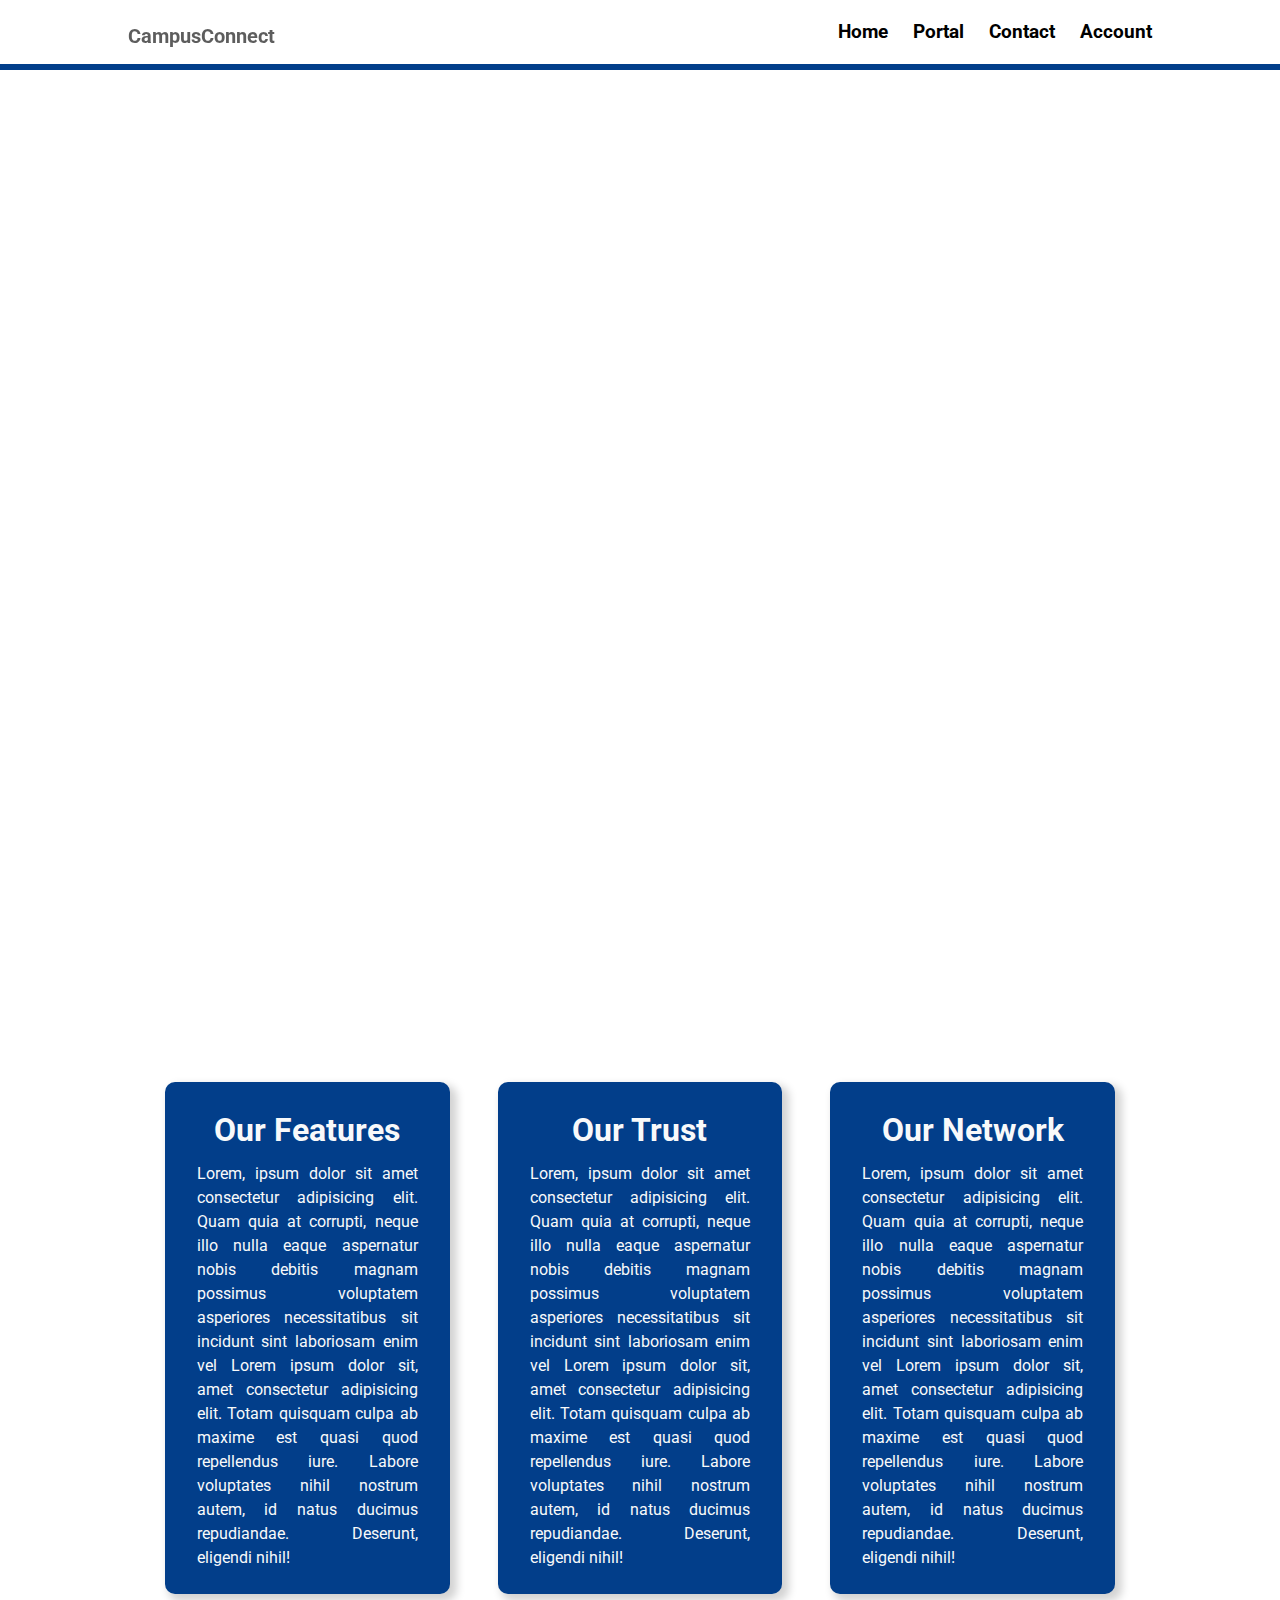
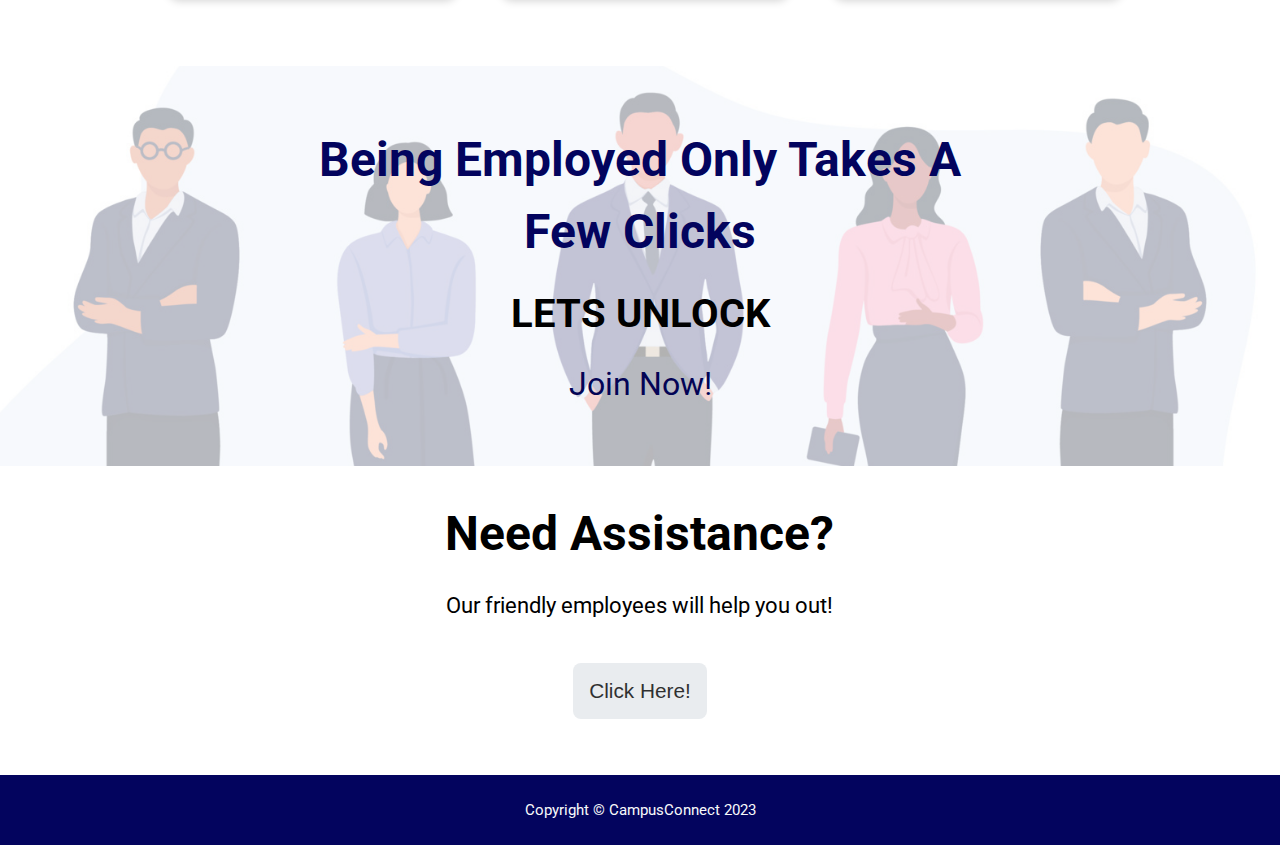
<file: index.html>
<!DOCTYPE html>
<html lang="en">

<head>
    <meta charset="UTF-8">
    <meta http-equiv="X-UA-Compatible" content="IE=edge">
    <meta name="viewport" content="width=device-width, initial-scale=1.0">

    <title>CampusConnect</title>

    <link rel="stylesheet" href="css/index.css">
</head>

<body>
    <header>
        <nav>
            <div class="container">
                <div class="logo">
                    <p>CampusConnect</p>
                </div>

                <ul class="nav-ul">
                    <li><a href="index.html">Home</a></li>
                    <li><a href="portal.html">Portal</a></li>
                    <li><a href="contact.html">Contact</a></li>
                    <li><a href="login.html">Account</a></li>
                </ul>
            </div>
        </nav>
    </header>

    <div class="divider"><br></div>

    <main>
        <section class="landing">
            <div class="container">
                <h1>Hello There!</h1>
                <p>Welcome to the Official Recruitment Website for the Students of Thapar University! Explore exclusive insights into upcoming placement opportunities, your gateway to career success with real-time company updates on CampusConnect.</p>
            </div>
        </section>

        <section class="showcase">
            <div class="container">
                <div class="showcase_img">
                    <img src="images/index/showcase.jpg" alt="">
                </div>
    
                <div class="showcase_box">
                    <h1>About Us</h1>
                    <p>Lorem ipsum dolor sit amet consectetur adipisicing elit. Corrupti repudiandae eveniet, reprehenderit vel quis pariatur modi laborum earum. Dolores, iste velit doloremque atque quaerat debitis beatae et aspernatur nemo quisquam.lorem Lorem ipsum dolor sit amet consectetur adipisicing elit. Reprehenderit quam nulla sit assumenda in tempore, nam expedita corporis quae delectus dolores autem eius natus neque laborum fuga maiores cumque ipsa? Lorem ipsum dolor sit amet consectetur adipisicing elit. Dolores tempora animi officia quidem, optio repellendus ullam corrupti ea, harum accusantium incidunt mollitia esse inventore at iste. Consequatur debitis minima maxime!</p>
                </div>
            </div>
        </section>
        
        <section class="content">
            <div class="container">
                <div class="content_box">
                    <h2>Our Features</h2>
                    <p>Lorem, ipsum dolor sit amet consectetur adipisicing elit. Quam quia at corrupti, neque illo nulla eaque aspernatur nobis debitis magnam possimus voluptatem asperiores necessitatibus sit incidunt sint laboriosam enim vel Lorem ipsum dolor sit, amet consectetur adipisicing elit. Totam quisquam culpa ab maxime est quasi quod repellendus iure. Labore voluptates nihil nostrum autem, id natus ducimus repudiandae. Deserunt, eligendi nihil!</p>
                </div>
    
                <div class="content_box">
                    <h2>Our Trust</h2>
                    <p>Lorem, ipsum dolor sit amet consectetur adipisicing elit. Quam quia at corrupti, neque illo nulla eaque aspernatur nobis debitis magnam possimus voluptatem asperiores necessitatibus sit incidunt sint laboriosam enim vel Lorem ipsum dolor sit, amet consectetur adipisicing elit. Totam quisquam culpa ab maxime est quasi quod repellendus iure. Labore voluptates nihil nostrum autem, id natus ducimus repudiandae. Deserunt, eligendi nihil!</p>
                </div>
    
                <div class="content_box">
                    <h2>Our Network</h2>
                    <p>Lorem, ipsum dolor sit amet consectetur adipisicing elit. Quam quia at corrupti, neque illo nulla eaque aspernatur nobis debitis magnam possimus voluptatem asperiores necessitatibus sit incidunt sint laboriosam enim vel Lorem ipsum dolor sit, amet consectetur adipisicing elit. Totam quisquam culpa ab maxime est quasi quod repellendus iure. Labore voluptates nihil nostrum autem, id natus ducimus repudiandae. Deserunt, eligendi nihil!</p>
                </div>
            </div>
        </section>

        <section class="interim">
            <div class="container">
                <h1>Being Employed Only Takes A Few Clicks</h1>
                <h2>LETS UNLOCK</h2>
                <p>Join Now!</p>
            </div>
        </section>

        <section class="contact-us">
            <div class="container">
                <h1>Need Assistance?</h1>
                <p>Our friendly employees will help you out!</p>

                <div class="contact-btn">
                    <button>
                        <a href="contact.html">Click Here!</a>
                    </button>
                </div>
            </div>
        </section>
    </main>
    
    <footer>
        <div class="container">
            <p>Copyright &copy; CampusConnect 2023</p>
        </div>
    </footer>

    <!-- javascript -->
    <script src="https://cdnjs.cloudflare.com/ajax/libs/gsap/3.5.1/gsap.min.js"></script>
    <script>
        gsap.from('.logo', {opacity: 0, duration: 1, delay:0.5, y: 10})
        gsap.from('.landing', {opacity: 0, duration: 1, delay:0.9, y: 10})
        gsap.from('.showcase', {opacity: 0, duration: 1, delay:1.3, y: 10})
    </script>
</body>
</html>
</file>
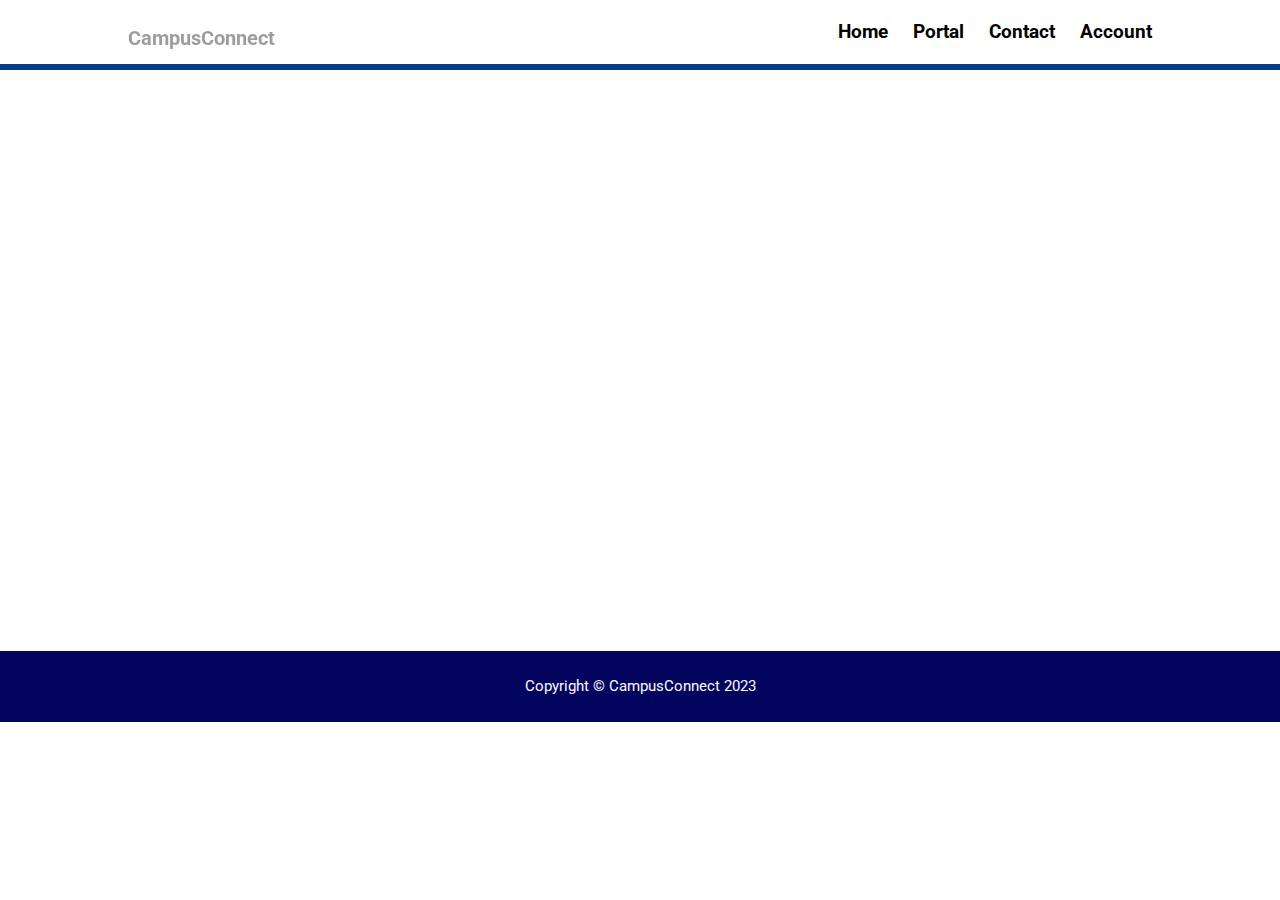
<file: contact.html>
<!DOCTYPE html>
<html lang="en">

<head>
    <meta charset="UTF-8">
    <meta http-equiv="X-UA-Compatible" content="IE=edge">
    <meta name="viewport" content="width=device-width, initial-scale=1.0">

    <title>CampusConnect</title>

    <link rel="stylesheet" href="css/contact.css">
</head>

<body>
    <header>
        <nav>
            <div class="container">
                <div class="logo">
                    <p>CampusConnect</p>
                </div>

                <ul>
                    <li><a href="index.html">Home</a></li>
                    <li><a href="portal.html">Portal</a></li>
                    <li><a href="contact.html">Contact</a></li>
                    <li><a href="login.html">Account</a></li>
                </ul>
            </div>
        </nav>
    </header>

    <div class="divider"><br></div>

    <main>
        <section class="left_box">
            <h1>Contact Us</h1>
            <p>Need to get in touch with us? Lorem, ipsum dolor sit amet consectetur adipisicing elit. Temporibus omnis alias sint molestias laborum quidem quis reprehenderit minus voluptate eos officia animi, ipsam delectus quod accusamus inventore facere, repudiandae blanditiis?</p>
        </section>

        <section class="right_box">
            <div class="login-form">
                <form>
                    <div class="form-group">
                        <label class="form-label">Name</label><br>
                        <input type="text" class="form-input" placeholder="Enter Your Name" autocomplete="on" required>
                    </div>

                    <div class="form-group">
                        <label class="form-label">Email</label><br>
                        <input type="email" class="form-input" placeholder="Enter Your Email" autocomplete="on" required>
                    </div>

                    <div class="form-group">
                        <label class="form-label">Phone Number</label><br>
                        <input type="tel" class="form-input" placeholder="Enter Your Number" pattern="[0-9]{3}[0-9]{3}[0-9]{4}" required>
                    </div>

                    <div class="form-group">
                        <label class="form-label">Address</label><br>
                        <input type="text" class="form-input" placeholder="Enter Your Name" autocomplete="on" required>
                    </div>

                    <div class="login-button">
                        <button type="submit">
                            <a href="index.html">Submit</a>
                        </button>
                    </div>
                </form>
            </div>
        </section>
    </main>

    <footer>
        <div class="container">
            <p>Copyright &copy; CampusConnect 2023</p>
        </div>
    </footer>

    <!-- javascript -->
    <script src="https://cdnjs.cloudflare.com/ajax/libs/gsap/3.5.1/gsap.min.js"></script>
    <script>
        gsap.from('.logo', {opacity: 0, duration: 1, delay:0.5, y: 10})
        gsap.from('main', {opacity: 0, duration: 1, delay:0.9, y: 10})
    </script>
</body>
</file>
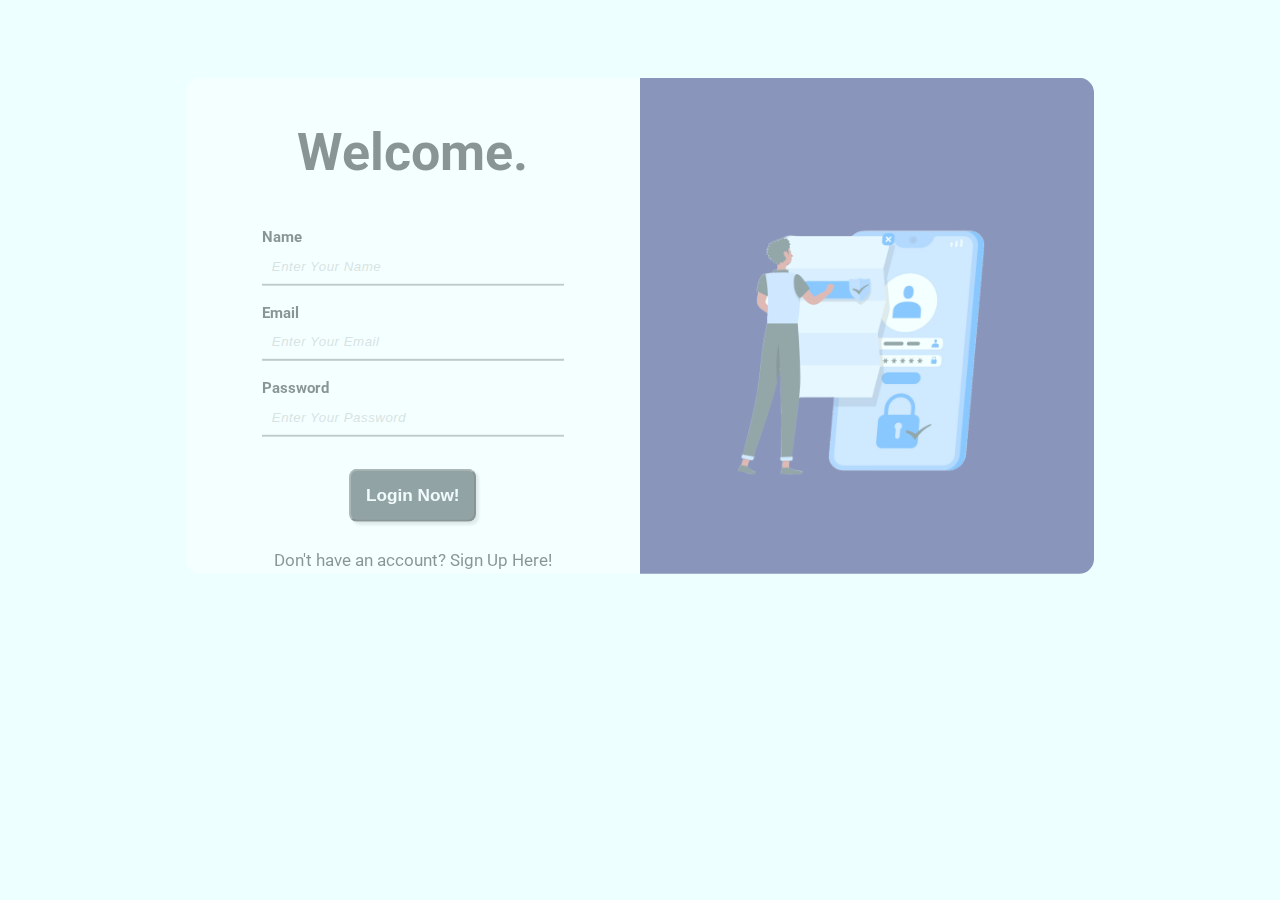
<file: login.html>
<!DOCTYPE html>
<html lang="en">

<head>
    <meta charset="UTF-8">
    <meta http-equiv="X-UA-Compatible" content="IE=edge">
    <meta name="viewport" content="width=device-width, initial-scale=1.0">

    <title>CampusConnect</title>

    <link rel="stylesheet" href="/css/login.css">
</head>
    
<body>
    <main>
        <section>
            <div class="container">

                <div class="left_box">
                    <h2>Welcome.</h2>

                    <div class="login-form">
                        <form>
                            <div class="form-group">
                                <label class="form-label">Name</label><br>
                                <input type="text" class="form-input" placeholder="Enter Your Name" autocomplete="on" required>
                            </div>

                            <div class="form-group">
                                <label class="form-label">Email</label><br>
                                <input type="email" class="form-input" placeholder="Enter Your Email" autocomplete="on" required>
                            </div>
                            
                            <div class="form-group">
                                <label class="form-label">Password</label><br>
                                <input type="password" class="form-input" placeholder="Enter Your Password" autocomplete="on" required>
                            </div>

                            <div class="login-button">
                                <button type="submit">
                                    <a href="index.html">Login Now!</a>
                                </button>
                            </div>
                        </form>

                        <p>Don't have an account? <a href="sign-up.html">Sign Up Here!</a></p>
                    </div>
                </div>

                <div class="right_box">
                    <img src="images/login.png" alt="">
                </div>
                
            </div>
        </section>
    </main>

    <!-- javascript -->
    <script src="https://cdnjs.cloudflare.com/ajax/libs/gsap/3.5.1/gsap.min.js"></script>
    <script>
        gsap.from('main', {opacity: 0, duration: 1, delay:0.5, y: 10})
    </script>
</body>
</html>
</file>
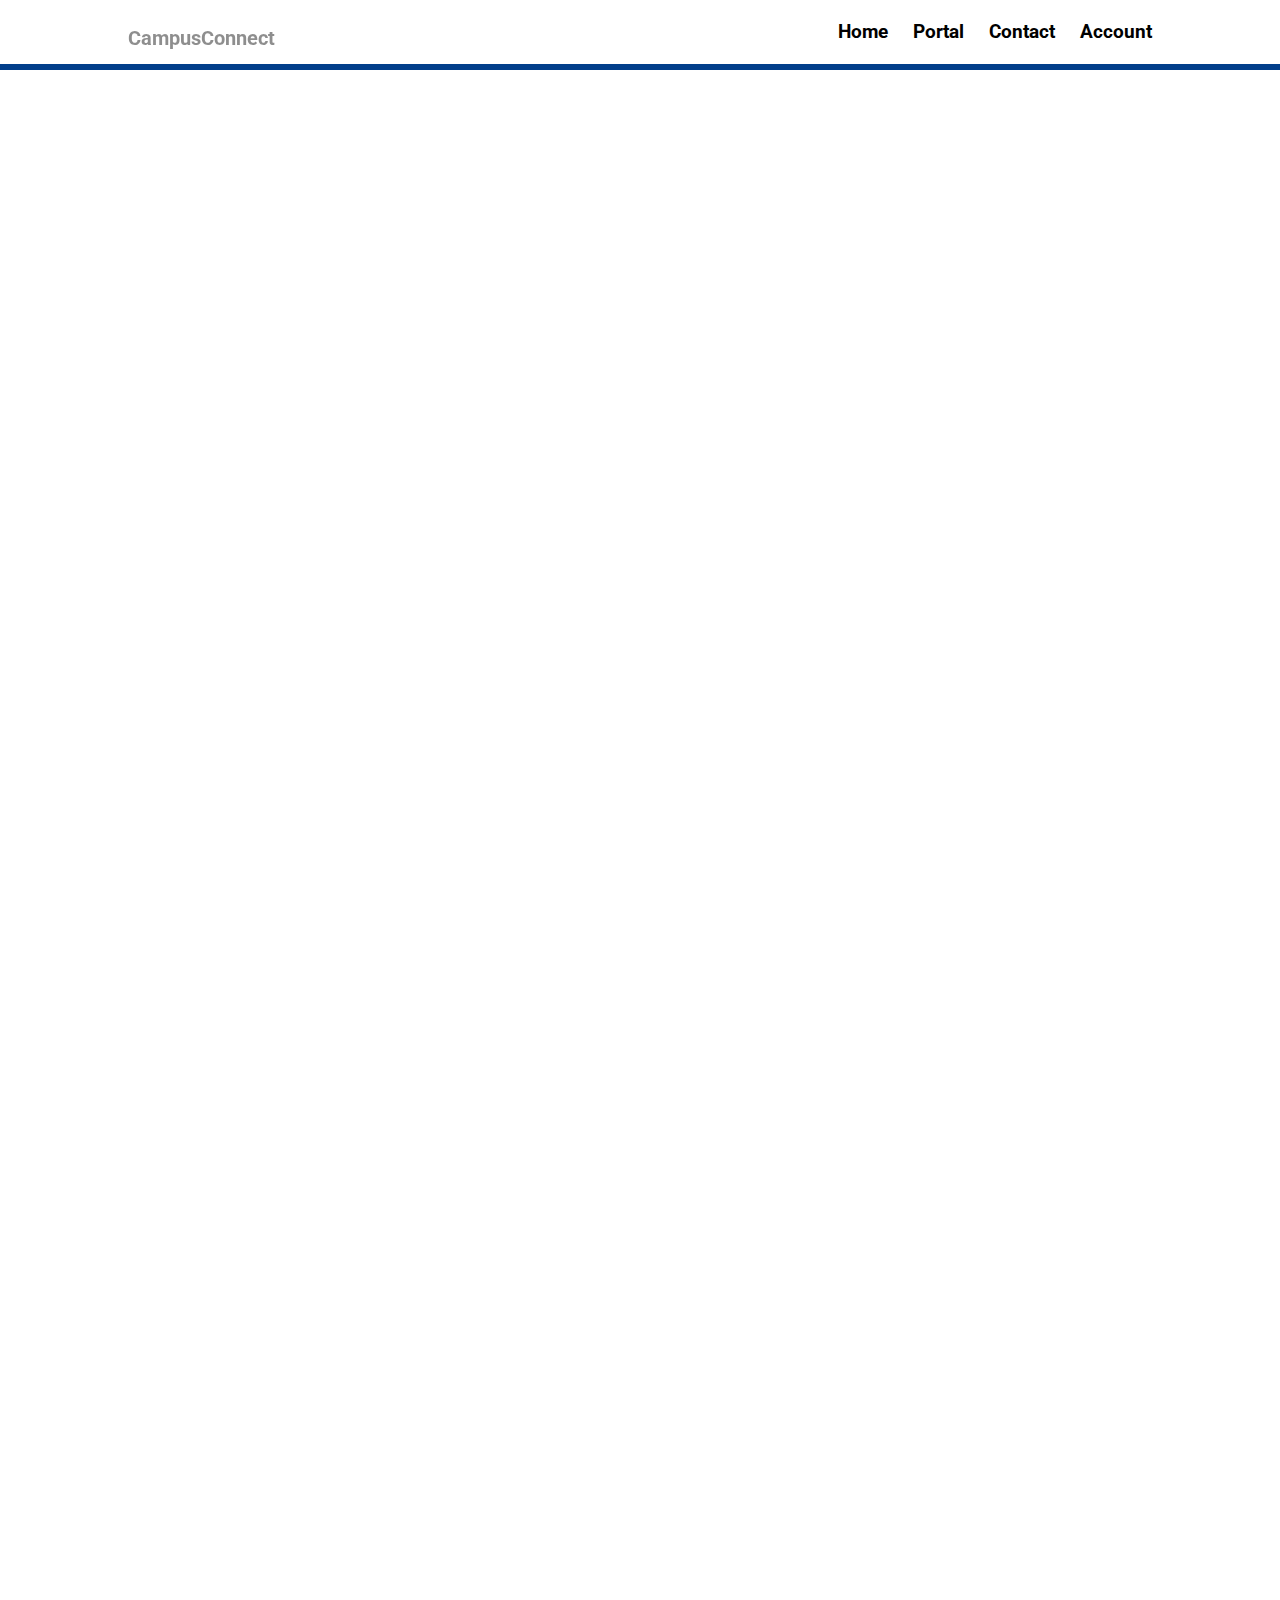
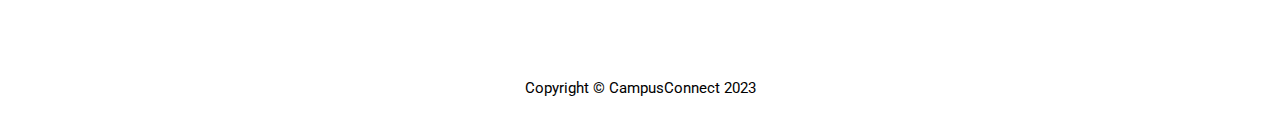
<file: portal.html>
<!DOCTYPE html>
<html lang="en">

<head>
  <meta charset="UTF-8">
  <meta http-equiv="X-UA-Compatible" content="IE=edge">
  <meta name="viewport" content="width=device-width, initial-scale=1.0">

  <title>CampusConnect</title>

  <link rel="stylesheet" href="css/portal.css">
  <!-- fonts -->
  <link rel="preconnect" href="https://fonts.googleapis.com">
  <link rel="preconnect" href="https://fonts.gstatic.com" crossorigin>
  <link href="https://fonts.googleapis.com/css2?family=Rubik:wght@400;700&display=swap" rel="stylesheet">
</head>

<body>
  <header>
    <nav>
      <div class="container">
        <div class="logo">
          <p>CampusConnect</p>
        </div>

        <ul>
          <li><a href="index.html">Home</a></li>
          <li><a href="portal.html">Portal</a></li>
          <li><a href="contact.html">Contact</a></li>
          <li><a href="login.html">Account</a></li>
        </ul>
      </div>
    </nav>
  </header>

  <div class="divider"><br></div>

  <main>
    <div class="jobs-list-container">
      <h2>5 Jobs</h2>
      <input class="job-search" type="text" placeholder="Search Here...">

      <div class="jobs"></div>
    </div>
  </main>

  <footer>
    <div class="container">
        <p>Copyright &copy; CampusConnect 2023</p>
    </div>
  </footer>

  <!-- javascript -->
  <script src="js/portal.js"></script>
  <script src="https://cdnjs.cloudflare.com/ajax/libs/gsap/3.5.1/gsap.min.js"></script>
  <script>
      gsap.from('.logo', {opacity: 0, duration: 1, delay:0.5, y: 10})
      gsap.from('main', {opacity: 0, duration: 1, delay:0.9, y: 10})
  </script>
</body>
</html>
</file>
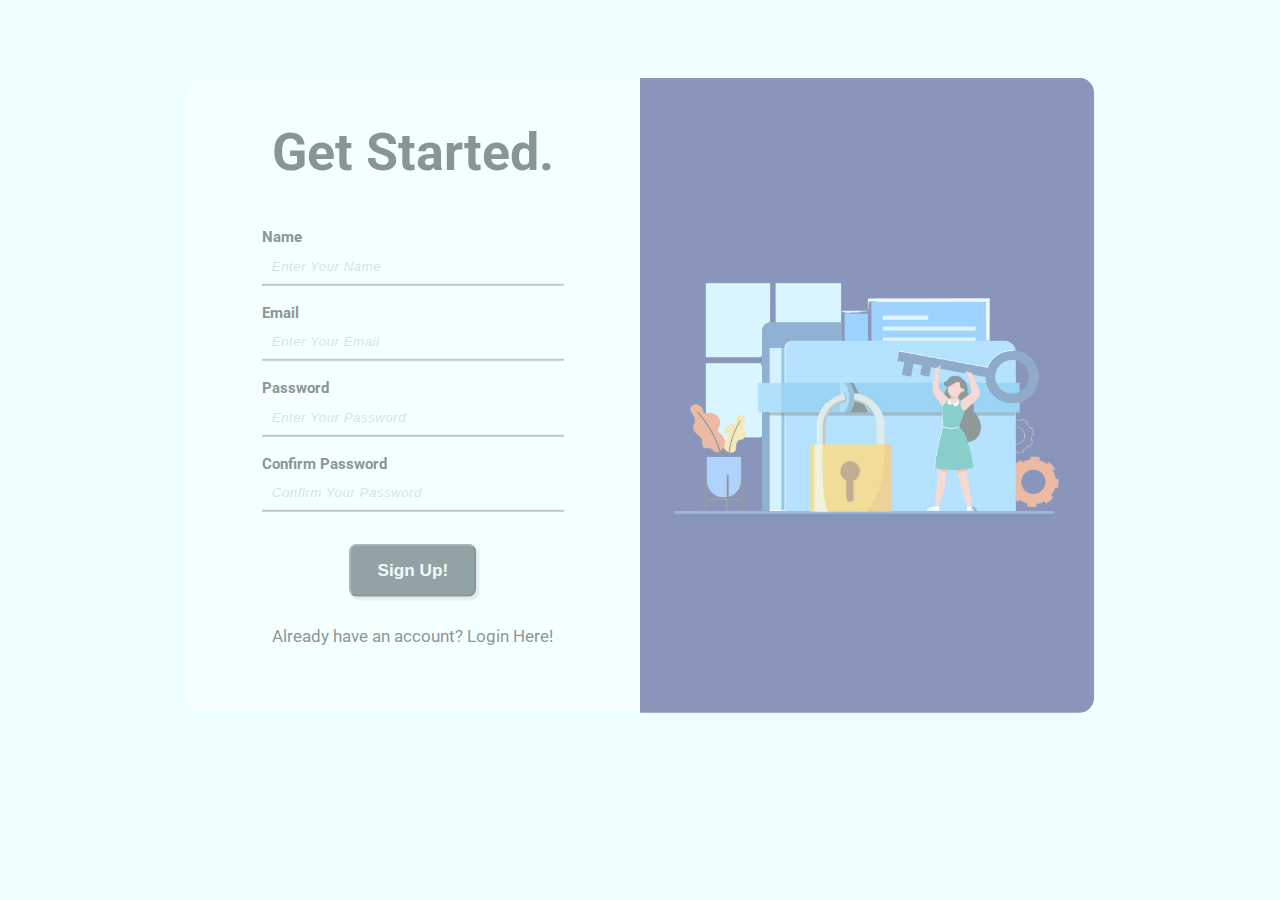
<file: sign-up.html>
<!DOCTYPE html>
<html lang="en">

<head>
    <meta charset="UTF-8">
    <meta http-equiv="X-UA-Compatible" content="IE=edge">
    <meta name="viewport" content="width=device-width, initial-scale=1.0">

    <title>CampusConnect</title>

    <link rel="stylesheet" href="css/sign-up.css">
</head>
    
<body>
    <main>
        <section>
            <div class="container">

                <div class="left_box">
                    <h2>Get Started.</h2>

                    <div class="login-form">
                        <form>
                            <div class="form-group">
                                <label class="form-label">Name</label><br>
                                <input type="text" class="form-input" placeholder="Enter Your Name" autocomplete="on" required>
                            </div>

                            <div class="form-group">
                                <label class="form-label">Email</label><br>
                                <input type="email" class="form-input" placeholder="Enter Your Email" autocomplete="on" required>
                            </div>

                            <div class="form-group">
                                <label class="form-label">Password</label><br>
                                <input type="password" class="form-input" placeholder="Enter Your Password" autocomplete="on" required>
                            </div>

                            <div class="form-group">
                                <label class="form-label">Confirm Password</label><br>
                                <input type="password" class="form-input" placeholder="Confirm Your Password" autocomplete="on" required>
                            </div>

                            <div class="login-button">
                                <button type="submit">
                                    <a href="index.html">Sign Up!</a>
                                </button>
                            </div>
                        </form>

                        <p>Already have an account? <a href="login.html">Login Here!</a></p>
                    </div>
                </div>

                <div class="right_box">
                    <img src="images/sign-up.png" alt="">
                </div>
                
            </div>
        </section>
    </main>

    <!-- javascript -->
    <script src="https://cdnjs.cloudflare.com/ajax/libs/gsap/3.5.1/gsap.min.js"></script>
    <script>
        gsap.from('main', {opacity: 0, duration: 1, delay:0.5, y: 10})
    </script>
</body>
</html>
</file>
<file: css/index.css>
/* GOOGLE FONTS */
@import url('https://fonts.googleapis.com/css2?family=Roboto&display=swap');

/* GLOBAL */
* {
    box-sizing: border-box;
    padding: 0;
    margin: 0;
}

body {
    font-family: 'Roboto', sans-serif;
    font-size: .938rem;
    line-height: 1.5;

    background-color: #fff;
    color: #000;
}

.container {
    max-width: 80%;
    margin: auto;
}

::-webkit-scrollbar {
    width: 10px;
}

::-webkit-scrollbar-track {
    background: #ffffff;
}

::-webkit-scrollbar-thumb {
    background: #CAF0F8;
}

/* NAVBAR */
nav {
    height: 4rem;
    background: #fff;
}

nav .container {
    display: flex;
    justify-content: space-between;

    height: 100%;
    align-items: center;
}

nav ul {
    display: flex;
    list-style-type: none;
}

nav ul li {
    margin-left: 25px;
}

.logo p {
    font-size: 1.25rem;
    font-weight: bold;
}

nav a {
    color: #000;
    font-size: 1.25em;
    font-weight: bold;
    text-decoration: none;

    transition: ease-in 0.2s;
}

nav a:hover {
    color: #0096C7;

    transition: ease-in 0.2s;
}

/* DIVIDER */
.divider {
    max-height: 0.40rem;
    background-color: #023E8A;
}

/* LANDING */
.landing {
    min-height: 30rem;

    display: flex;
    align-items: center;
    justify-content: center;
    
    background-image: url('/images/index/landing.png');
    background-position: center center;
    background-repeat: no-repeat;
    background-size: cover;
}

.landing .container {
    width: 60%;
    margin: auto;
}

.landing h1 {
    font-size: 4.5rem;
    font-weight: bold;

    text-align: center;
}

.landing p {
    font-size: 1.1rem;
    font-weight: bold;

    text-align: center;
}

/* SHOWCASE */
.showcase .container {
    display: flex;
    min-height: 30rem;
    align-items: center;
    justify-content: space-between;
}

.showcase_img img {
    width: 100%;
    height: auto;
}

.showcase_box {
    box-shadow: 5px 5px 8px 2px lightgray;
    background: #e9ecef;

    border-radius: 10px;
    margin: 1rem;
}

.showcase_box h1 {
    font-size: 3rem;
    font-weight: bold;

    text-align: center;
    padding: 1rem 0.5rem 0.5rem 0.5rem;
}

.showcase_box p {
    font-size: 1.15rem;
    
    text-align: justify;
    padding: 0 2.5rem 2rem 2.5rem;
}

/* CONTENT */
.content {
    margin: 1rem;
}

.content .container {
    display: flex;
    justify-content: space-between;
}

.content_box {
    color: #f8f9fa;
    background: #023E8A;
    box-shadow: 5px 5px 8px 2px lightgray;

    border-radius: 10px;
    margin: 1.5rem;
}

.content_box h2 {
    font-size: 2rem;
    font-weight: bold;

    text-align: center;
    margin: 1.5rem 0.5rem 0.5rem 0.5rem;
}

.content_box p { 
    font-size: 1rem;

    text-align: justify;
    padding: 0 2rem 1.5rem 2rem;
}

/* INTERIM */
.interim {
    min-height: 25rem;

    margin-top: 3rem;
    margin-bottom: 2rem;

    display: flex;
    align-items: center;
    justify-content: center;
    
    background-image: url('/images/index/interim.png');
    background-position: center center;
    background-repeat: no-repeat;
    background-size: cover;
}

.interim .container {
    width: 60%;
    margin: auto;
}

.interim h1 {
    color: #03045E;
    font-size: 3rem;
    font-weight: bold;

    text-align: center;
    margin: 1rem;
}

.interim h2 {
    font-size: 2.5rem;
    font-weight: bolder;

    text-align: center;
    margin: 1rem;
}

.interim p {
    color: #030455;
    font-size: 2rem;

    text-align: center;
    margin: 1rem;
}

/* CONTACT-US */
.contact-us {
    margin: 1rem;
}

.contact-us h1 {
    font-size: 3rem;
    text-align: center;

    margin: 1rem;
}

.contact-us p {
    font-size: 1.4rem;
    text-align: center;

    margin: 1.2rem;
}

.contact-btn {
    display: flex;
    align-items: center;
    justify-content: center;

    margin: 2rem;
}

.contact-us a {
    opacity: 0.8;
    color: black;
    text-decoration: none;
    
    transition: ease, 0.3s;
}

.contact-us a:hover {
    opacity: 0.8;
    color: black;
    text-decoration: none;

    transform: scale(105%);
    transition: ease, 0.3s;
}

.contact-us a:visited {
    opacity: 0.8;
    color: black;
    text-decoration: none;

    transition: ease, 0.3s;
}

.contact-us button {
    font-size: 1.3rem;
    text-align: center;

    border: 0;
    border-radius: 8px;
    background-color: #e9ecef;

    padding: 1rem;
    margin: 0.5rem;

    transition: ease, 0.3s;
    cursor: pointer;
}

.contact-us button:hover {
    transform: scale(105%);
    transition: ease, 0.3s;
    cursor: pointer;
}

/* FOOTER */
footer{
    color: #f8f9fa;
    text-align: center;
    background-color: #03045E;

    padding: 1.5rem;
    margin-top: 3rem;
}

/* MEDIA QUERIES */
@media (max-width: 1200px) {
    .content .container{
        display: block;
    }

    .content_box {
        width: 60%;
        margin: auto;
    }
}

@media (max-width: 940px) {
    .showcase .container {
        display: block;
    }

    .showcase_box {
        width: 60%;
        margin: auto;
    }

    .showcase_img {
        width: 60%;
        margin: auto;
    }
}

@media (max-width: 550px) {
    .logo p {
        padding-top: 2px;
        text-align: center;
    }

    nav {
        height: 180px;
    }

    nav .container {
        display: block;
    }

    nav ul {
        display: block;

        padding: 10px;
        text-align: center;
    }

    nav ul li {
        padding: 2px;
        margin-left: 0px;
    }
}
</file>
<file: css/contact.css>
/* GOOGLE FONTS */
@import url('https://fonts.googleapis.com/css2?family=Roboto&display=swap');

/* GLOBAL */
* {
    box-sizing: border-box;
    padding: 0;
    margin: 0;
}

body {
    font-family: 'Roboto', sans-serif;
    font-size: .938rem;
    line-height: 1.5;

    background-color: #fff;
    color: #000;
}

main {
    width: 90%;
    margin: auto;
    display: flex;
}

.container {
    max-width: 80%;
    margin: auto;
}

::-webkit-scrollbar {
    width: 10px;
}

::-webkit-scrollbar-track {
    background: #ffffff;
}

::-webkit-scrollbar-thumb {
    background: #CAF0F8;
}

/* NAVBAR */
nav {
    height: 4rem;
    background: #fff;
}

nav .container {
    display: flex;
    justify-content: space-between;

    height: 100%;
    align-items: center;
}

nav ul {
    display: flex;
    list-style-type: none;
}

nav ul li {
    margin-left: 25px;
}

.logo p {
    font-size: 1.25rem;
    font-weight: bold;
}

nav a {
    color: #000;
    font-size: 1.25em;
    font-weight: bold;
    text-decoration: none;

    transition: ease-in 0.2s;
}

nav a:hover {
    color: #0096C7;

    transition: ease-in 0.2s;
}

/* DIVIDER */
.divider {
    max-height: 0.40rem;
    background-color: #023E8A;
}

/* LEFT BOX */
.left_box {
    width: 50%;
    margin: 2rem;
    padding: 1.5rem;
}

.left_box h1 {
    font-size: 3rem;
    font-weight: bold;
    
    text-align: left;
    margin: 2.25rem 0 1rem 0;
}

.left_box p {
    font-size: 1rem;
    
    text-align: justify;
}

/* RIGHT BOX */
.right_box {
    width: 50%;
    margin: 2rem;
    padding: 2.25rem;
    box-shadow: 8px 8px 15px 6px lightgray;

    display: flex;
    flex-direction: column;

    align-items: center;
    justify-content: center;
}

/* FORM */
.form-group {
    padding: 0.5rem;
}

.login-form {
    width: 80%;
    margin: auto;
}

.form-label {
    font-weight: bold;
}

.form-group :placeholder-shown {
    opacity: 0.5;
    font-style: italic;
    letter-spacing: 0.5px;
}

input[type=text] {
    width: 100%;
    padding: 10px;
    background-color: #fff;

    border: 0;
    border-bottom: 2px solid #000;

    transition: ease, 0.3s;
}

input[type=tel] {
    width: 100%;
    padding: 10px;
    background-color: #fff;

    border: 0;
    border-bottom: 2px solid #000;

    transition: ease, 0.3s;
}

input[type=email] {
    width: 100%;
    padding: 10px;
    background-color: #fff;

    border: 0;
    border-bottom: 2px solid #000;

    transition: ease, 0.3s;
}

.form-input:focus {
    border-bottom: 2px solid #48CAE4;
    outline: 0px;

    transition: ease, 0.3s;
}

.form-input:hover {
    border-bottom: 2px solid #48CAE4;
    outline: 0px;

    transition: ease, 0.3s;
}

/* BUTTON */
.login-button {
    text-align: center;
    margin: 1.6rem 0 1rem 0;
}

.login-button a {
    color: #f5f5f5;
    text-decoration: none;
}

.login-button a:hover {
    color: #f5f5f5;
    text-decoration: none;
}

.login-button a:visited {
    color: #f5f5f5;
    text-decoration: none;
}

.login-button button {
    border-radius: 8px;
    background: #17252A;

    width: 40%;
    padding: 14px;

    font-weight: bold;
    font-size: 1.075rem;
     
    color: #f5f5f5;
    box-shadow: 3px 3px 3px rgba(0, 0, 0, 0.2);
    
    transition: ease, 0.3s;
    cursor: pointer;
}

.login-button button:hover {
    transform: scale(105%);

    transition: ease, 0.3s;
    cursor: pointer;
}

/* FOOTER */
footer{
    color: #f8f9fa;
    text-align: center;
    background-color: #03045E;

    padding: 1.5rem;
    margin-top: 3rem;
}

/* MEDIA QUERIES */
@media (max-width: 940px) {
    main {
        display: block;
    }

    .left_box {
        width: 60%;
        margin: auto;
    }

    .right_box {
        width: 60%;
        margin: auto;
    }
}

@media (max-width: 550px) {
    .logo p {
        padding-top: 2px;
        text-align: center;
    }

    nav {
        height: 180px;
    }

    nav .container {
        display: block;
    }

    nav ul {
        display: block;

        padding: 10px;
        text-align: center;
    }

    nav ul li {
        padding: 2px;
        margin-left: 0px;
    }
}
</file>
<file: css/login.css>
/* GOOGLE FONTS */
@import url('https://fonts.googleapis.com/css2?family=Roboto&display=swap');

/* GLOBAL */
* {
    box-sizing: border-box;
    padding: 0;
    margin: 0;
}

body {
    font-family: 'Roboto', sans-serif;
    font-size: .938rem;
    line-height: 1.5;

    background-color: #EDFFFF;
    color: #000;
}

main {
    margin: 8vh;
}

.container {
    max-width: 80%;
    margin: auto;
}

::-webkit-scrollbar {
    width: 10px;
}

::-webkit-scrollbar-track {
    background: #ffffff;
}

::-webkit-scrollbar-thumb {
    background: #CAF0F8;
}

/* OVERLAY */
.container {
    display: flex;
}

/* LEFT BOX */
.left_box {
    width: 50%;
    background: #fff;
    
    border-top-left-radius: 15px;
    border-bottom-left-radius: 15px;
}

.left_box h2 {
    font-weight: bold;
    font-size: 3.25rem;
    
    text-align: center;
    margin: 2.25rem 0 1.65rem 0;
}

/* RIGHT BOX */
.right_box {
    width: 50%;
    background-color: #03045E;

    border-top-right-radius: 15px;
    border-bottom-right-radius: 15px;

    display: flex;
    flex-direction: column;

    align-items: center;
    justify-content: center;
}

.right_box img {
    width: 100%;
    height: auto;
}

/* FORM */
.form-group {
    padding: 0.5rem;
}

.login-form {
    width: 70%;
    margin: auto;
}

.form-label {
    font-weight: bold;
}

.form-group :placeholder-shown {
    opacity: 0.5;
    font-style: italic;
    letter-spacing: 0.5px;
}

input[type=text] {
    width: 100%;
    padding: 10px;
    background-color: #fff;

    border: 0;
    border-bottom: 2px solid #000;

    transition: ease, 0.3s;
}

input[type=password] {
    width: 100%;
    padding: 10px;
    background-color: #fff;

    border: 0;
    border-bottom: 2px solid #000;

    transition: ease, 0.3s;
}

input[type=email] {
    width: 100%;
    padding: 10px;
    background-color: #fff;

    border: 0;
    border-bottom: 2px solid #000;

    transition: ease, 0.3s;
}

.form-input:focus {
    border-bottom: 2px solid #48CAE4;
    outline: 0px;

    transition: ease, 0.3s;
}

.form-input:hover {
    border-bottom: 2px solid #48CAE4;
    outline: 0px;

    transition: ease, 0.3s;
}

.login-form p {
    font-size: 1.05rem;
    text-align: center;
}

.login-form a {
    color: black;
    text-decoration: none;

    transition: ease, 0.3s;
}

.login-form a:visited {
    color: black;
    text-decoration: none;

    transition: ease, 0.3s;
}

.login-form p a:hover {
    color: #48CAE4;
    text-decoration: underline;
    
    transition: ease, 0.3s;
}

/* BUTTON */
.login-button {
    text-align: center;
    margin: 1.5rem 0 1.65rem 0;
}

.login-button a {
    color: #f5f5f5;
    text-decoration: none;
}

.login-button a:hover {
    color: #f5f5f5;
    text-decoration: none;
}

.login-button a:visited {
    color: #f5f5f5;
    text-decoration: none;
}

.login-button button {
    border-radius: 8px;
    background: #17252A;

    width: 40%;
    padding: 14px;

    font-weight: bold;
    font-size: 1.075rem;
     
    color: #f5f5f5;
    box-shadow: 3px 3px 3px rgba(0, 0, 0, 0.2);
    
    transition: ease, 0.3s;
    cursor: pointer;
}

.login-button button:hover {
    transform: scale(105%);

    transition: ease, 0.3s;
    cursor: pointer;
}

/* MEDIA QUERIES */
@media (max-width: 1000px) {
    .container {
        display: block;
    }

    .left_box {
        width: 100%;
        border-radius: 15px;   
    }

    .right_box {
        width: 100%;
        border-radius: 15px;
    }
}
</file>
<file: css/portal.css>
/* GOOGLE FONTS */
@import url('https://fonts.googleapis.com/css2?family=Roboto&display=swap');

/* GLOBAL */
* {
  box-sizing: border-box;
}

body {
  font-size: .938rem;
  line-height: 1.5;
  margin: 0;
}

::-webkit-scrollbar {
  width: 10px;
}

::-webkit-scrollbar-track {
  background: #ffffff;
}

::-webkit-scrollbar-thumb {
  background: #CAF0F8;
}

/* NAVBAR */
nav {
  height: 4rem;
  background: #fff;
  font-family: 'Roboto', sans-serif;
}

nav .container {
  display: flex;
  justify-content: space-between;

  height: 100%;
  align-items: center;
}

nav ul {
  display: flex;
  list-style-type: none;
}

nav ul li {
  margin-left: 25px;
}

.logo p {
  font-size: 1.25rem;
  font-weight: bold;
}

nav a {
  color: #000;
  font-size: 1.25em;
  font-weight: bold;
  text-decoration: none;

  transition: ease-in 0.2s;
}

nav a:hover {
  color: #0096C7;

  transition: ease-in 0.2s;
}

/* DIVIDER */
.divider {
  max-height: 0.40rem;
  background-color: #023E8A;
}

/* JOB CONTAINER */
.jobs-list-container {
  max-width: 900px;
  font-family: "Rubik", sans-serif;

  margin: 20px auto;
}

.jobs-list-container h2 {
  font-size: 30px;
  border-left: 4px solid #023E8A;

  padding-left: 20px;
}

/* JOBS */
.jobs-list-container .jobs {
  display: grid;

  grid-template-columns: 1fr 1fr 1fr;
  column-gap: 24px;
  row-gap: 24px;
}

.jobs-list-container .jobs img {
  width: 60px;
}

.jobs-list-container .job {
  position: relative;
  border-radius: 16px;

  display: flex;
  flex-direction: column;
  
  box-shadow: 0 4px 24px -8px rgba(2, 48, 71, 0.2);

  padding: 24px;
  transition: ease, 400ms;
}

.jobs-list-container .job:hover {
  transform: scale(1.03);
}

.jobs-list-container .open-positions {
  color: #e63946;
  position: absolute;

  top: 40px;
  right: 24px;
}

.jobs-list-container .job-title {
  color: #023047;
  font-size: 20px;
  
  padding: 10px 0;
  margin: 0;
}

.jobs-list-container .details {
  color: #333;
  font-size: 14px;

  flex: 1;
  margin-top: 6px;
  line-height: 1.8;
}

.jobs-list-container .details-btn {
  color: #000;
  text-align: center;
  text-decoration: none;

  border-radius: 8px;
  border: 1px solid #023047;

  margin-top: 20px;
  padding: 8px 16px;
  
  transition: ease, 400ms;
}

.jobs-list-container .details-btn:hover {
  color: #fff;
  background: #023047;
}

.jobs-list-container .job-search {
  font-family: "Rubik", sans-serif;
  font-size: 18px;

  width: 100%;
  box-sizing: border-box;

  padding: 12px 24px;
  margin-bottom: 20px;
  
  border-radius: 8px;
  border: 1px solid #333;
}

/* FOOTER */
.container {
  max-width: 80%;
  margin: auto;
}

footer{
  color: black;
  text-align: center;
  font-family: 'Roboto', sans-serif;

  padding: 0.5rem;
  margin-top: 3rem;
}

/* MEDIA QUERIES */
@media (max-width: 940px) {
  .jobs-list-container .jobs {
    grid-template-columns: 1fr 1fr;
  }
}

@media (max-width: 640px) {
  .jobs-list-container .jobs {
    grid-template-columns: 1fr;
    max-width: 400px;
    margin: 0 auto;
  }
}

@media (max-width: 550px) {
  .logo p {
      padding-top: 2px;
      text-align: center;
  }

  nav {
      height: 180px;
  }

  nav .container {
      display: block;
  }

  nav ul {
      display: block;

      padding: 10px;
      text-align: center;
  }

  nav ul li {
      padding: 2px;
      margin-left: 0px;
  }
}
</file>
<file: css/sign-up.css>
/* GOOGLE FONTS */
@import url('https://fonts.googleapis.com/css2?family=Roboto&display=swap');

/* GLOBAL */
* {
    box-sizing: border-box;
    padding: 0;
    margin: 0;
}

body {
    font-family: 'Roboto', sans-serif;
    font-size: .938rem;
    line-height: 1.5;

    background-color: #EDFFFF;
    color: #000;
}

main {
    margin: 8vh;
}

.container {
    max-width: 80%;
    margin: auto;
}

::-webkit-scrollbar {
    width: 10px;
}

::-webkit-scrollbar-track {
    background: #ffffff;
}

::-webkit-scrollbar-thumb {
    background: #CAF0F8;
}

/* OVERLAY */
.container {
    display: flex;
}

/* LEFT BOX */
.left_box {
    width: 50%;
    background: #fff;
    
    border-top-left-radius: 15px;
    border-bottom-left-radius: 15px;
}

.left_box h2 {
    font-weight: bold;
    font-size: 3.25rem;
    
    text-align: center;
    margin: 2.25rem 0 1.65rem 0;
}

/* RIGHT BOX */
.right_box {
    width: 50%;
    background-color: #03045E;

    border-top-right-radius: 15px;
    border-bottom-right-radius: 15px;

    display: flex;
    flex-direction: column;

    align-items: center;
    justify-content: center;
}

.right_box img {
    width: 100%;
    height: auto;
}

/* FORM */
.form-group {
    padding: 0.5rem;
}

.login-form {
    width: 70%;
    margin: auto;
}

.form-label {
    font-weight: bold;
}

.form-group :placeholder-shown {
    opacity: 0.5;
    font-style: italic;
    letter-spacing: 0.5px;
}

input[type=text] {
    width: 100%;
    padding: 10px;
    background-color: #fff;

    border: 0;
    border-bottom: 2px solid #000;

    transition: ease, 0.3s;
}

input[type=password] {
    width: 100%;
    padding: 10px;
    background-color: #fff;

    border: 0;
    border-bottom: 2px solid #000;

    transition: ease, 0.3s;
}

input[type=email] {
    width: 100%;
    padding: 10px;
    background-color: #fff;

    border: 0;
    border-bottom: 2px solid #000;

    transition: ease, 0.3s;
}

.form-input:focus {
    border-bottom: 2px solid #48CAE4;
    outline: 0px;

    transition: ease, 0.3s;
}

.form-input:hover {
    border-bottom: 2px solid #48CAE4;
    outline: 0px;

    transition: ease, 0.3s;
}

.login-form p {
    font-size: 1.05rem;
    text-align: center;

    margin-bottom: 4rem;
}

.login-form a {
    color: black;
    text-decoration: none;

    transition: ease, 0.3s;
}

.login-form a:visited {
    color: black;
    text-decoration: none;

    transition: ease, 0.3s;
}

.login-form p a:hover {
    color: #48CAE4;
    text-decoration: underline;
    
    transition: ease, 0.3s;
}

/* BUTTON */
.login-button {
    text-align: center;
    margin: 1.5rem 0 1.65rem 0;
}

.login-button a {
    color: #f5f5f5;
    text-decoration: none;
}

.login-button a:hover {
    color: #f5f5f5;
    text-decoration: none;
}

.login-button a:visited {
    color: #f5f5f5;
    text-decoration: none;
}

.login-button button {
    border-radius: 8px;
    background: #17252A;

    width: 40%;
    padding: 14px;

    font-weight: bold;
    font-size: 1.075rem;
     
    color: #f5f5f5;
    box-shadow: 3px 3px 3px rgba(0, 0, 0, 0.2);
    
    transition: ease, 0.3s;
    cursor: pointer;
}

.login-button button:hover {
    transform: scale(105%);

    transition: ease, 0.3s;
    cursor: pointer;
}

/* MEDIA QUERIES */
@media (max-width: 1000px) {
    .container {
        display: block;
    }

    .left_box {
        width: 100%;
        border-radius: 15px;       
    }

    .right_box {
        width: 100%;
        border-radius: 15px;
    }
}
</file>
